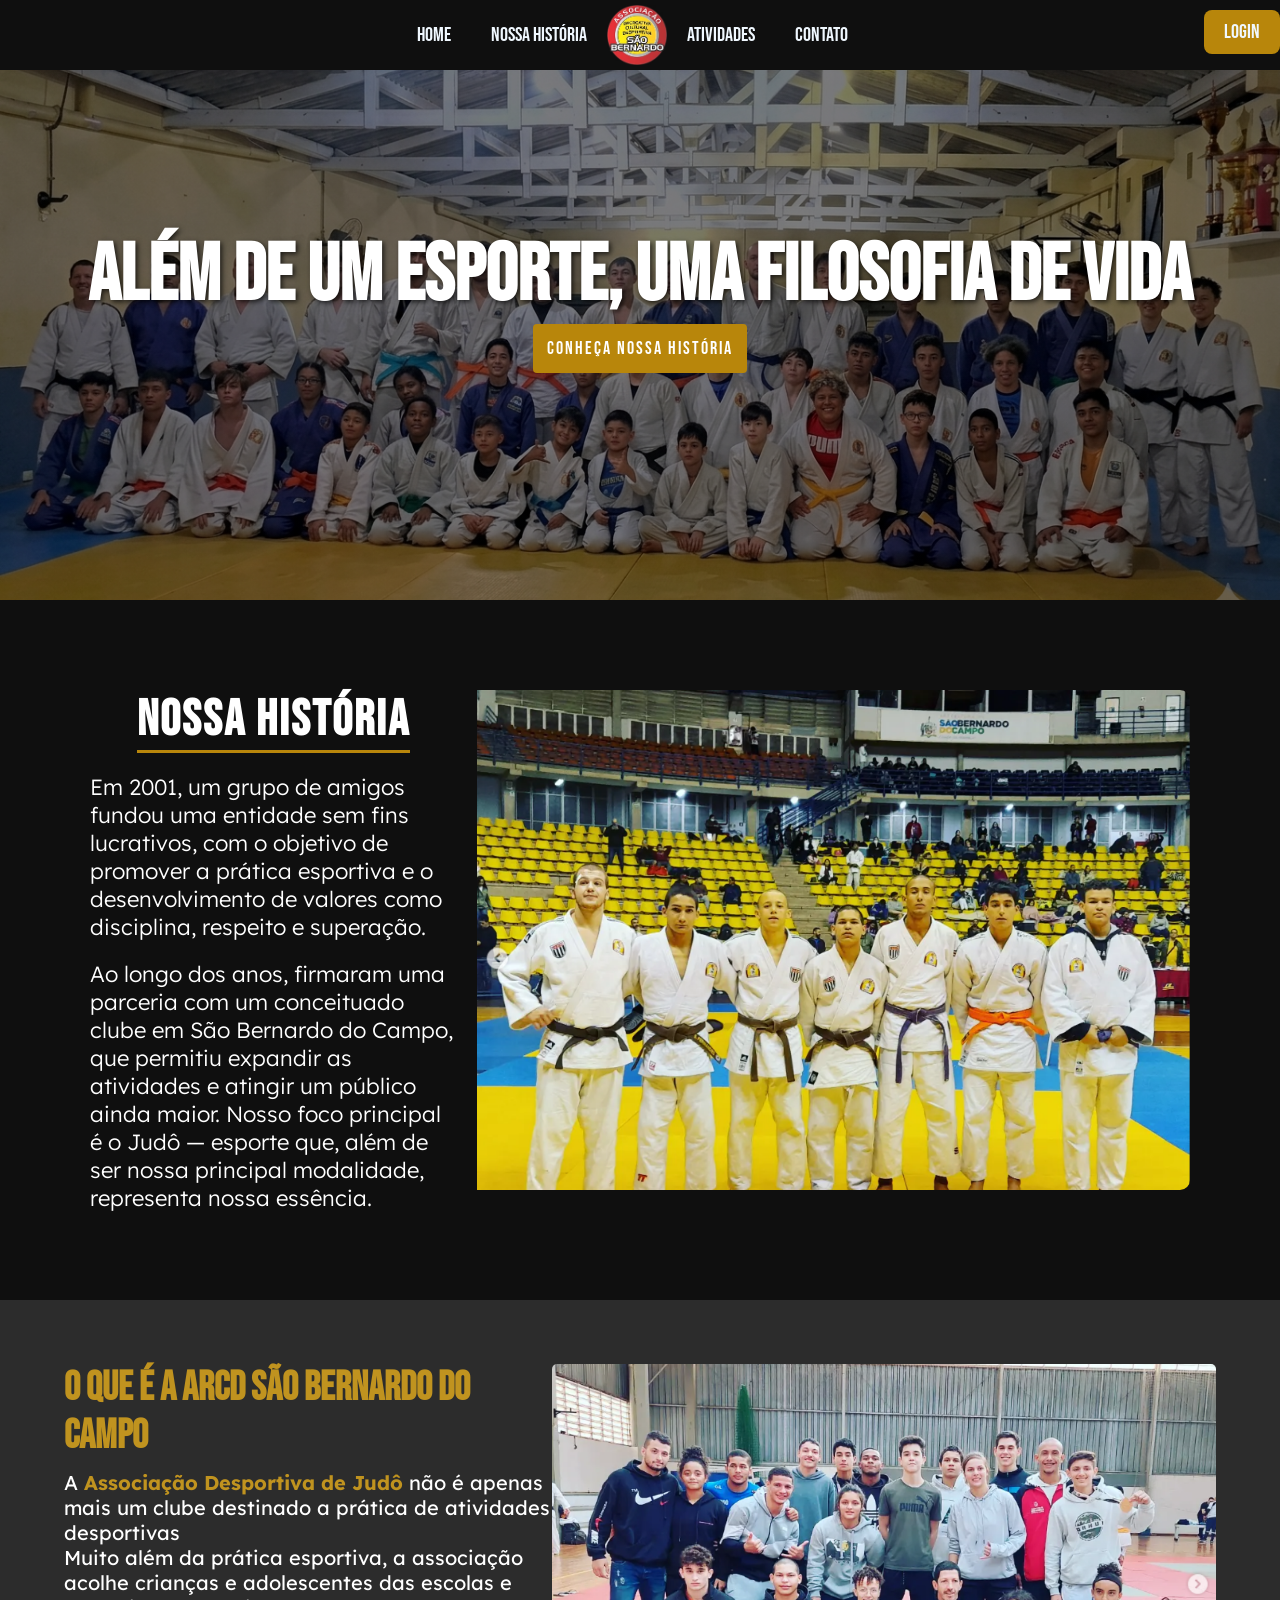
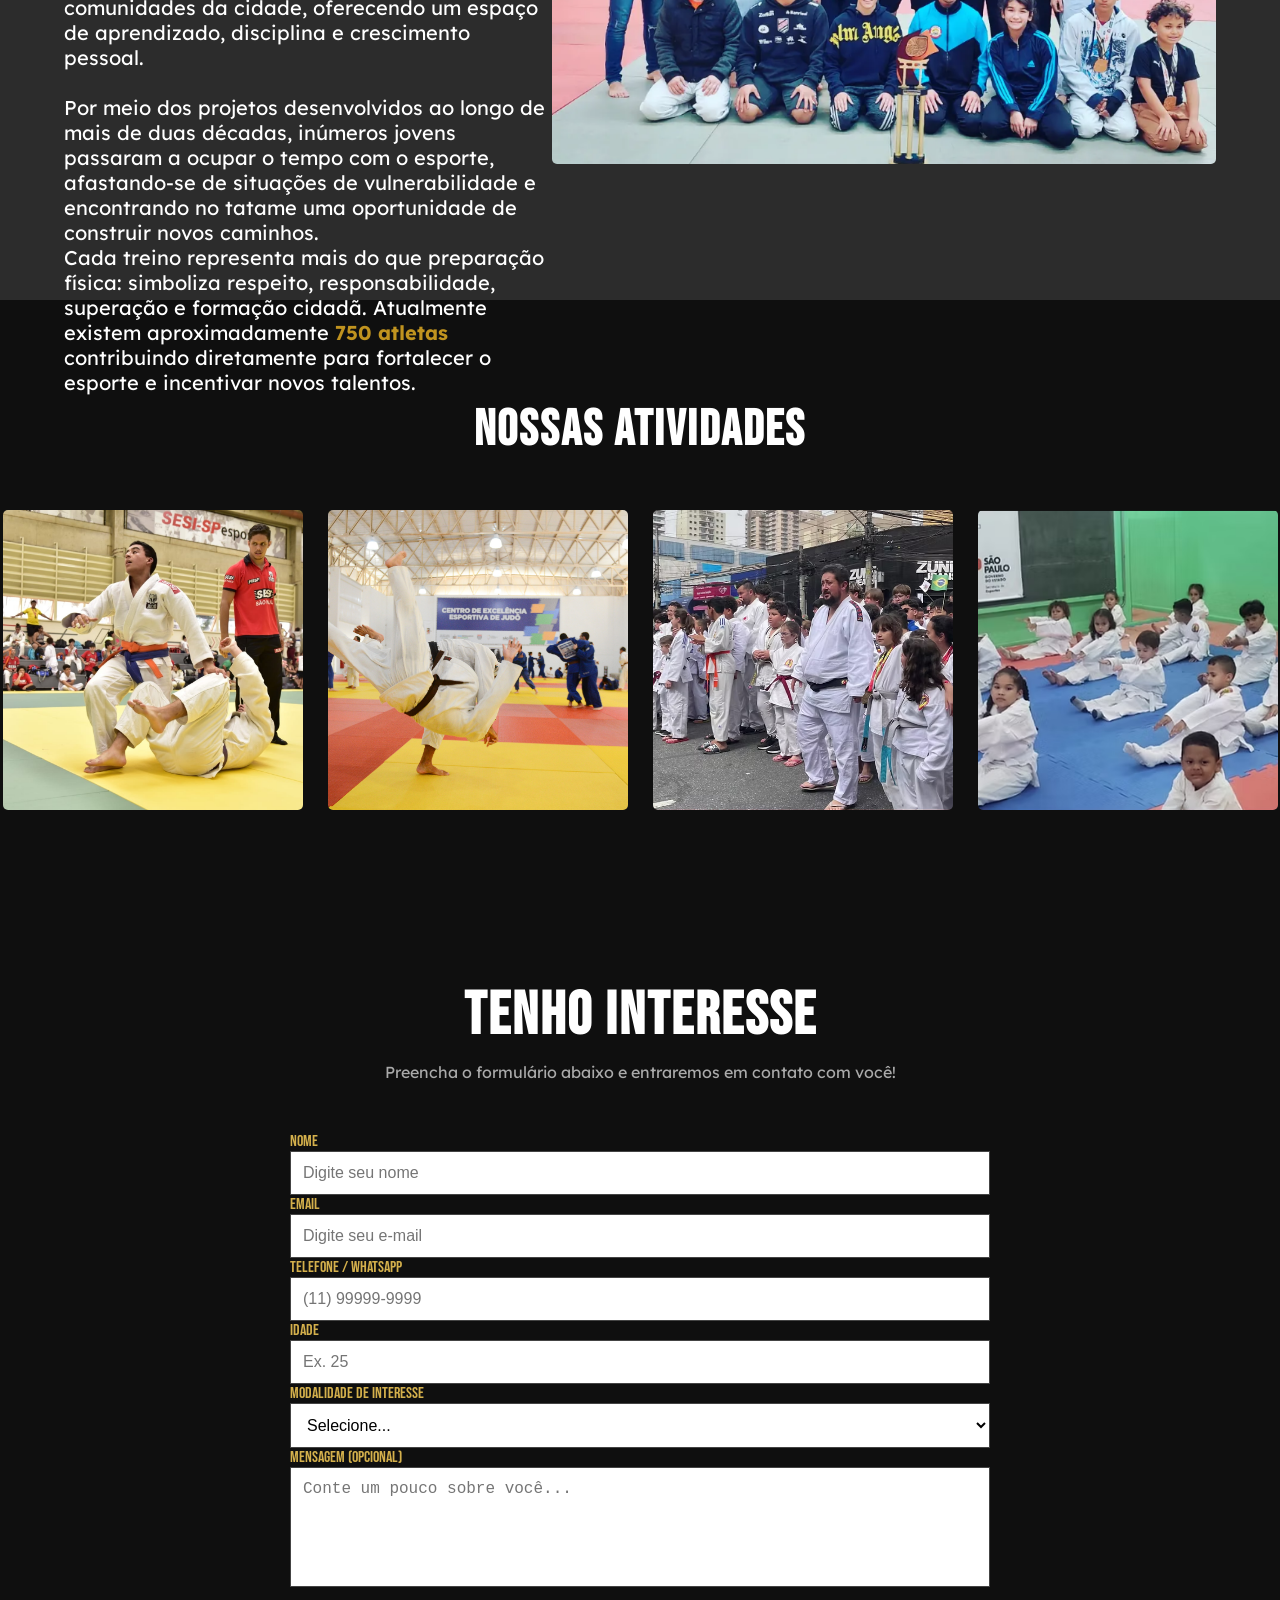
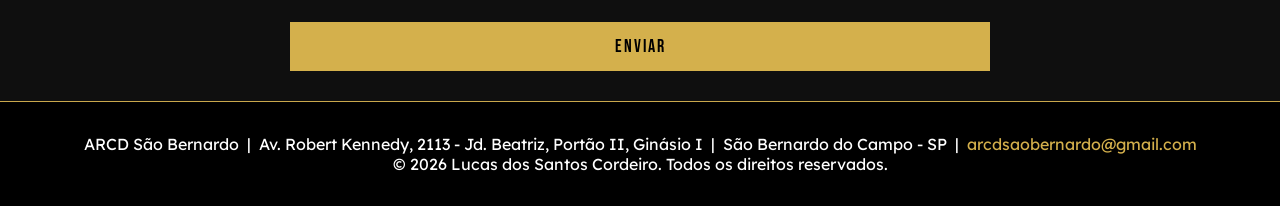
<file: web-data-viz-main/public/index.html>
<!doctype html>
<html lang="en">
  <head>
    <meta charset="UTF-8" />
    <meta name="viewport" content="width=device-width, initial-scale=1.0" />
    <title>ARCD | Página Inicial</title>
    <link rel="preconnect" href="https://fonts.googleapis.com" />
    <link rel="preconnect" href="https://fonts.gstatic.com" crossorigin />
    <link
      href="https://fonts.googleapis.com/css2?family=Bebas+Neue&family=Lora:ital,wght@0,400..700;1,400..700&display=swap"
      rel="stylesheet" />
    <link rel="preconnect" href="https://fonts.googleapis.com">
<link rel="preconnect" href="https://fonts.gstatic.com" crossorigin>
<link href="https://fonts.googleapis.com/css2?family=Lexend&family=Roboto:ital,wdth,wght@0,75..100,100..900;1,75..100,100..900&display=swap" rel="stylesheet">
    <link rel="stylesheet" href="./css/projeto.css" />
  </head>

  <body>
    <nav class="nav">
      <ul class="nav-lista">
        <li>
          <a href="#">Home</a>
        </li>
        <li>
          <a href="#nossa_historia">Nossa história</a>
        </li>
        <li>
          <img href="#home" src="./img/logoARCD.png" alt="" />
        </li>
        <li>
          <a href="#atividades">Atividades</a>
        </li>
        <li>
          <a href="#section_contato">Contato</a>
        </li>
      </ul>

      <div class="botao-login">
        <a href="./login.html">Login</a>
      </div>
    </nav>

<!-- INICIO MAIN -->
    <section class="main">
<div>
  <h1>Além de um esporte, uma filosofia de vida</h1>
  <a href="">
    <button class="historia">Conheça nossa história</button>
  </a>
  
</div>
    </section>
<!-- FINAL DO MAIN -->

<!-- INÍCIO SOBRE -->
<section id="nossa_historia" class="secao-sobre">
<div class="texto-sobre">
<h1>Nossa História</h1>
<p>Em 2001, um grupo de amigos fundou uma entidade sem fins lucrativos, com o objetivo de promover a prática esportiva e o desenvolvimento de valores como disciplina, respeito e superação.</p> <br>
<p>Ao longo dos anos, firmaram uma parceria com um conceituado clube em São Bernardo do Campo, que permitiu expandir as atividades e atingir um público ainda maior. Nosso foco principal é o Judô — esporte que, além de ser nossa principal modalidade, representa nossa essência.</p>
</div>
<div>
<img src="./img/Torneio Budokan.png" alt="Torneio Budokan - Equipe São Bernardo do Campo">
</div>
</section>
<!-- FINAL SOBRE -->

<!-- COMEÇO: O QUE É -->
<section class="sobre-arcd">
<div class="texto-sobre-arcd">
<h1>O QUE É A ARCD SÃO BERNARDO DO CAMPO</h1>
<p>A <span class="destaque">Associação Desportiva de Judô</span> não é apenas mais um clube destinado a prática de atividades desportivas </p>
<p>Muito além da prática esportiva, a associação acolhe crianças e adolescentes das escolas e comunidades da cidade, oferecendo um espaço de aprendizado, disciplina e crescimento pessoal.<br><br>
Por meio dos projetos desenvolvidos ao longo de mais de duas décadas, inúmeros jovens passaram a ocupar o tempo com o esporte, afastando-se de situações de vulnerabilidade e encontrando no tatame uma oportunidade de construir novos caminhos. <br>Cada treino representa mais do que preparação física: simboliza respeito, responsabilidade, superação e formação cidadã.
Atualmente existem aproximadamente <span class="destaque">750 atletas</span> contribuindo diretamente para fortalecer o esporte e incentivar novos talentos.</p>
</div>
<div>
  <img src="./img/institutoHungaro.png" alt="">
</div>

</section>

<!-- FINAL: O QUE É -->

<section id="atividades" class="atividades">
<div class="texto-atividades">
<h1>NOSSAS ATIVIDADES</h1>
<div class="cards">

<div class="card">
<img src="./img/Liga sesi SUB 18.jpg" alt="">
</div>
<div class="card">
  <img src="./img/treinoCesao.jpg" alt="">
</div>

<div class="card">
<img src="./img/passeataMarechal.png" alt="">
</div>
<div class="card">
<img src="./img/projetos.png" alt="">
</div>
</div>
</div>
</section>

<section id="section_contato" class="formulario-interesse">
<div class="titulo">
<h1>TENHO INTERESSE</h1>
<p>Preencha o formulário abaixo e entraremos em contato com você!</p>

<label>Nome </label>
<input type="text" id="input_nome" placeholder="Digite seu nome"> 
<label>Email</label>
<input type="text" id="input_email" placeholder="Digite seu e-mail">
<label>Telefone / WhatsApp </label>
<input type="text" id="input_telefone" placeholder="(11) 99999-9999"> 
<label>Idade</label>
<input type="text" id="input_idade" placeholder="Ex. 25">
<label>Modalidade de interesse </label>
<select id="select_modalidade">
  <option value="">Selecione...</option>
  <option value="iniciacao_judo">Iniciação ao Judô</option>
  <option value="competicao_judo">Judô Competição</option>
  <option value="altoRendimento_judo">Alto Rendimento</option>
</select><br>
<label>Mensagem (opcional)</label>
<textarea id="input_mensagem" placeholder="Conte um pouco sobre você..."></textarea>

<button onclick="enviarInteresse()">Enviar</button>

</div>
</section>

</section>

 <footer>
      <p>
        ARCD São Bernardo &nbsp;|&nbsp;
        Av. Robert Kennedy, 2113 - Jd. Beatriz, Portão II, Ginásio I &nbsp;|&nbsp;
        São Bernardo do Campo - SP &nbsp;|&nbsp;
        <a class="link-email" href="mailto:arcdsaobernardo@gmail.com">arcdsaobernardo@gmail.com</a>
      </p>
      <p>&copy; 2026 Lucas dos Santos Cordeiro. Todos os direitos reservados.</p>
    </footer>



  </body>
</html>

<script>

function enviarInteresse() {
    var nomeVar      = document.getElementById('input_nome').value;
    var emailVar     = document.getElementById('input_email').value;
    var telefoneVar  = document.getElementById('input_telefone').value;
    var idadeVar     = document.getElementById('input_idade').value;
    var modalidadeVar = document.getElementById('select_modalidade').value;
    var mensagemVar  = document.getElementById('input_mensagem').value;

    if (nomeVar == '' || emailVar == '' || telefoneVar == '') {
      alert('Nome, email e telefone são obrigatórios.');
      return;
    }

    fetch('/interessados/cadastrar', {
      method: 'POST',
      headers: { 'Content-Type': 'application/json' },
      body: JSON.stringify({
        nomeServer:      nomeVar,
        emailServer:     emailVar,
        telefoneServer:  telefoneVar,
        idadeServer:     idadeVar,
        modalidadeServer: modalidadeVar,
        mensagemServer:  mensagemVar,
        fkCrecServer:    1
      })
    })
    .then(function (resposta) {
      if (resposta.ok) {
        alert('Interesse enviado com sucesso! Entraremos em contato em breve.');
        document.getElementById('input_nome').value = '';
        document.getElementById('input_email').value = '';
        document.getElementById('input_telefone').value = '';
        document.getElementById('input_idade').value = '';
        document.getElementById('select_modalidade').value = '';
        document.getElementById('input_mensagem').value = '';
      } else {
        alert('Erro ao enviar. Tente novamente.');
      }
    })
    .catch(function (erro) {
      console.error('Erro: ', erro);
    });
  }
</script>
</file>
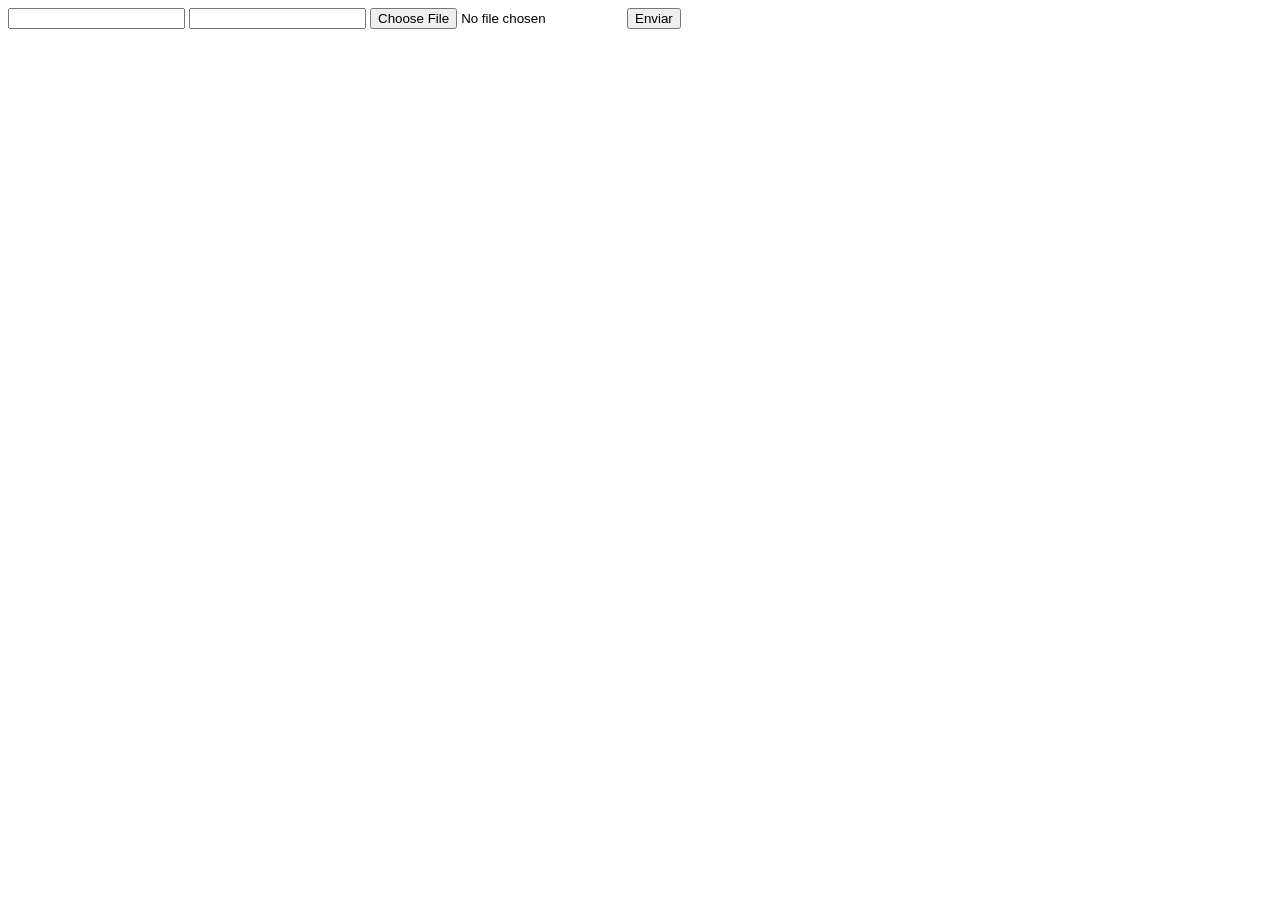
<file: web-data-viz-main/DOCUMENTOS_DE_APOIO/exemplo_de_upload_de_arquivo/public/index.html>
<!DOCTYPE html>
<html lang="en">

<head>
  <meta charset="UTF-8">
  <meta http-equiv="X-UA-Compatible" content="IE=edge">
  <meta name="viewport" content="width=device-width, initial-scale=1.0">
  <title>Upload</title>
</head>

<body>

  <div>
    <input name="nome" id="nome" type="text" />
    <input name="email" id="email" type="url" />
    <input name="foto" id="foto" type="file" />
    <button onclick="enviar()">Enviar</button>
  </div>

  <div id="container"></div>
</body>

</html>

<script>
  function enviar() {
    const formData = new FormData();
    formData.append('foto', foto.files[0])
    formData.append('nome', nome.value)
    formData.append('email', email.value)

    fetch("/usuarios/cadastro", {
      method: "POST",
      body: formData
    })
      .then(res => {
        window.location = "./perfil.html"
      })
      .catch(err => {
        console.log(err);
      })
  }
</script>
</file>
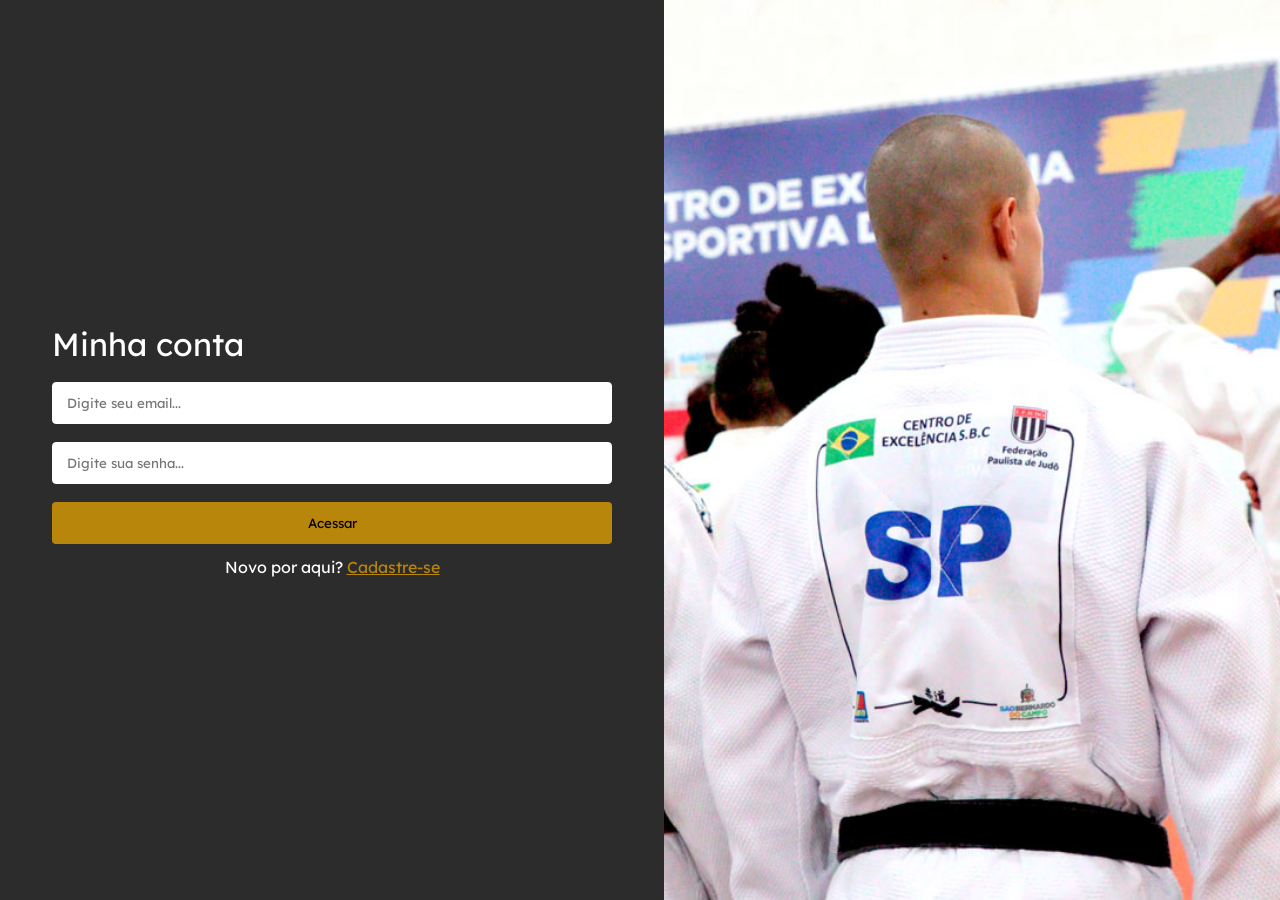
<file: web-data-viz-main/public/login.html>
<!DOCTYPE html>
<html lang="en">

<head>
  <meta charset="UTF-8">
  <meta name="viewport" content="width=device-width, initial-scale=1.0">
  <title>ARCD | Login</title>

  <script src="./js/sessao.js"></script>

  <link rel="preconnect" href="https://fonts.googleapis.com">
  <link rel="preconnect" href="https://fonts.gstatic.com" crossorigin>
  <link
    href="https://fonts.googleapis.com/css2?family=Lexend&family=Roboto:ital,wdth,wght@0,75..100,100..900;1,75..100,100..900&display=swap"
    rel="stylesheet">
  <link rel="stylesheet" href="./css/login.css">

</head>

<body>

  <main class="container">

    <section class="area-formulario">

      <h1>Minha conta</h1>
      <form class="formulario">
        <input class="input" type="email" id="email_input" placeholder="Digite seu email...">
        <input class="input" type="password" id="senha_input" placeholder="Digite sua senha...">
      </form>
      <button class="botao" type="submit" onclick="entrar()">Acessar</button>


      <div class="login">
        <div class="alerta_erro">
          <div class="card_erro" id="cardErro">
            <span class="erros-login" id="mensagem_erro"></span>
          </div>
        </div>

        <div class="area">
          <span class="link">Novo por aqui? <a class="link-cadastro" href="cadastro.html">Cadastre-se</a> </span>
        </div>

         <div id="div_aguardar" class="loading-div">
                    <img src="./assets/aguarde-orange.gif" id="loading-gif">
                </div>

    </section>


    <section class="area-imagens">
      <img src="./img/Prefeitura-de-Sao-Bernardo-do-Campo-realiza-nova-seletiva-para-atletas-de-judo-1.jpg"
        alt="Seletiva de judo ARCD">
    </section>

  </main>


</body>

</html>

<script>
 function entrar() {
        aguardar();

        var emailVar = email_input.value;
        var senhaVar = senha_input.value;

        if (emailVar == "" || senhaVar == "") {
            cardErro.style.display = "block"
            mensagem_erro.innerHTML = "Preencha todos os campos!";
            finalizarAguardar();
            return false;
        }
        else {
            setInterval(sumirMensagem, 5000)
        }

        console.log("FORM LOGIN: ", emailVar);
        console.log("FORM SENHA: ", senhaVar);

        fetch("/usuarios/autenticar", {
            method: "POST",
            headers: {
                "Content-Type": "application/json"
            },
            body: JSON.stringify({
                emailServer: emailVar,
                senhaServer: senhaVar
            })
        }).then(function (resposta) {
            console.log("ESTOU NO THEN DO entrar()!")

            if (resposta.ok) {
                console.log(resposta);

                resposta.json().then(json => {
                    console.log(json);
                    console.log(JSON.stringify(json));
                    sessionStorage.EMAIL_USUARIO = json.email;
                    sessionStorage.NOME_USUARIO = json.nome;
                    sessionStorage.ID_USUARIO = json.id;
                    sessionStorage.CREC_ID = JSON.stringify(json.crecId)

                    setTimeout(function () {
                        window.location = "./dashboard/dashboard.html";
                    }, 1000); 

                });

            } else {

                console.log("Houve um erro ao tentar realizar o login!");

                resposta.text().then(texto => {
                    console.error(texto);
                    finalizarAguardar(texto);
                });
            }

        }).catch(function (erro) {
            console.log(erro);
        })

        return false;
    }

    function sumirMensagem() {
        cardErro.style.display = "none"
    }

  </script>
</file>
<file: web-data-viz-main/public/css/projeto.css>
*{
    margin: 0;
    padding: 0;
    outline: 0;
    box-sizing: border-box;
    scroll-behavior: smooth;
}

body {
  font-family: "Bebas Neue", sans-serif;
  font-weight: 400;
  font-style: normal;
}

/* Cabeçalho */

.nav{
  background-color: rgb(15, 15, 15);
  height: 70px;
  width: 100%;
  display: flex;
  position: fixed;
  z-index: 100;
}
.nav-lista{
  display: flex;
  align-items: center;
  list-style: none;
  width: 100%;
  justify-content: center;
  padding: 0 10px;
   margin-left: 60px
}

.nav-lista a{
text-decoration: none;
color: aliceblue;
padding: 20px;
font-size: 20px;
}
.nav-lista a:hover{
  color: darkgoldenrod;
}

.nav-lista img{
  height: 60px;
  margin-top: 5px;
}

.botao-login{
   text-decoration: none;
  color: white;
  font-size: 20px;
display: flex;
  background-color: darkgoldenrod;
  margin-top: 10px;
  padding: 10px 20px;
  border-radius: 8px;
   align-items: center;
  white-space: nowrap;
   height: fit-content;
   cursor: pointer;

}
.botao-login a {
font-size: 20px;
color: aliceblue;
text-decoration: none;
}

/* Cabeçalho */

/* INICIO MAIN */

.main{
width: 100%;
height: 600px;
background-image:
   linear-gradient(rgba(0,0,0,0.5), rgba(0,0,0,0.5)),
url("../img/tumar_crec_4k.png");
display: flex;
align-items: center;
background-position: center;
background-size: cover;
justify-content: center;
}
.main h1{
  color: #fff;
  font-size: 80px;
  padding: 0px 50px;
  text-shadow:  2px 2px 5px rgba(0,0,0,0.7);;
}

.historia{
  cursor: pointer;
  color: #fff;
  background-color: darkgoldenrod;
  border: 0;
  font-size: 18px;
  padding: 14px;
  border-radius: 4px;
  text-decoration: none;
   font-family: "Bebas Neue", sans-serif;
  font-weight: 400;
  font-style: normal;
  letter-spacing: 2px;
  transition: 0.6s;
}

.main a {
  text-decoration: none;
  color: black;
  display: flex;
  justify-content: center;
}

.historia:hover{
transform:scale(1.1);
}

/* FIM MAIN */

/* INICIO SOBRE */

.secao-sobre{
background-color: rgb(15, 15, 15);
display: flex;
color: #fff;
justify-content: center;
padding: 7%;
height: 700px;

}

.texto-sobre h1{
  margin-bottom: 20px;
  font-size: 50px;
  letter-spacing: 2px;
  border-bottom: 3px solid darkgoldenrod;
  display: table; 
  text-align: center;
   margin-left: auto;
  margin-right: auto;

}

.texto-sobre p{
   font-family: "Lexend", sans-serif;
  font-optical-sizing: auto;
  font-weight: 400px;
  font-style: normal;
  font-size: 22px;
  font-weight: 300;
}

.secao-sobre img{
  border-radius: 10px;
  height: 500px;
  padding-left: 20px;
   transition: 0.6s;
}

.secao-sobre img:hover{
  transform: scale(1.02)
}

/* FINAL SOBRE */

/* INICIO: SOBRE ARCD */
.sobre-arcd{
background-color: #2c2c2c;
height: 600px;
display: flex;
justify-content: center;
padding: 5%;
}



.texto-sobre-arcd h1{
  color: rgb(192, 147, 31);
  font-size: 40px;
  margin-bottom: 10px;
}
.texto-sobre-arcd p {
  color: #fff;
  font-family: "Lexend", sans-serif;
  font-optical-sizing: auto;
  font-weight: 400px;
  font-style: normal;
  font-size: 20px;
}

.destaque {
  color:rgb(192, 147, 31);
  font-family: "Lexend", sans-serif;
  font-weight: bold
}

.sobre-arcd img{
height: 400px;
border-radius: 5px;
}
/* FINAL: SOBRE ARCD */

.atividades{
  width: 100%;
  height: 600px;
display: flex;
 align-items: center;
  justify-content: center;
   padding-top: 10px;
   background-color: rgb(15, 15, 15);
}
.texto-atividades{
  color: #fff;
  letter-spacing: 2px;
}

.texto-atividades h1{
   text-align: center;
  font-size: 50px;
  margin-bottom: 20px;
}

.cards{
  margin-top: 50px;
  display: flex;
  justify-content: center;
  align-items: center;
  gap: 25px;
}
.card{
  width: 300px;
  height: 300px;
  overflow: hidden;
  border-radius: 5px;
  transition: 0.5s;
}

.card img{
  width: 100%;
  height: 100%;
  object-fit: cover;
}

.card:hover{
  transform: scale(1.05);
}

.formulario-interesse{
  background-color: rgb(15, 15, 15);
  padding-top: 80px;
  display: flex;
  justify-content: center;
  width: 100%;
  padding-bottom: 30px;
}

.titulo{
  width: 100%;
  max-width: 700px;
  color: #d4b04c;
}

.titulo h1{
  text-align: center;
  font-size: 60px;
  margin-bottom: 10px;
  letter-spacing: 2px;
  color: white;
}

.titulo p{
  text-align: center;
  color: #aaa;
  margin-bottom: 50px;
  font-family: "Lexend", sans-serif;
}

.titulo input,
.titulo select,
.titulo textarea{
  width: 100%;
  padding: 12px;
  border: 1px solid #444;
  background-color: #fff;
  color: black;
  font-size: 16px;
  outline: none;
}

.titulo textarea{
  height: 120px;
  resize: none;
}

/* BOTÃO */

.titulo button{
  width: 100%;
  margin-top: 30px;
  padding: 14px;
  border: none;
  background-color: #d4b04c;
  color: black;
  font-size: 18px;
  cursor: pointer;
  transition: 0.4s;
  font-family: "Bebas Neue", sans-serif;
  letter-spacing: 2px;
}

.titulo button:hover{
  background-color: rgb(192, 147, 31);
}

.link-email{
color: #d4b04c;
text-decoration: none;
list-style: none;
}

footer {
  background-color:black;
  border-top: 1px solid;
  padding: 2rem;
  text-align: center;
border-top: 1px solid #c9a84c;
}

footer p {
 color:white;
  font-family: "Lexend", sans-serif;
  font-weight: normal;
}
</file>
<file: web-data-viz-main/public/css/login.css>
*{
    margin: 0;
    padding: 0;
    outline: 0;
    box-sizing: border-box;
font-family: "Lexend", sans-serif;
  font-weight: 400;
  font-style: normal;
}

body{
background-color: #2c2c2c;
width: 100%;
color: #fff;
}

.container{
  display: flex;
  align-items: center;
  justify-content: center;
  flex-direction: row;
  margin: 0 auto;
}

.area-formulario{
  flex:1;
  display: flex;
  flex-direction: column;
  justify-content: center;
  align-items: center;
  padding: 0 24px;
}

.area-formulario h1{
  width: 100%;
  max-width: 560px;
  margin-bottom: 18px;
  font-size: 32px;
}

.link-cadastro{
  color: darkgoldenrod;
  text-decoration: underline;

}

.formulario{
  position: relative;
  display: flex;
  flex-direction: column;
  width: 100%;
  max-width: 560px;
}

.input{
  border: 1px solid #fff;
  border-radius: 4px;
  margin-bottom: 18px;
  min-width: 100%;
  padding: 0 14px;
}

.formulario input[type=text],
.formulario input[type=email],
.formulario input[type=password]{
  height: 42px;
}
.botao{
  background-color: darkgoldenrod;
  height: 42px;
  border-radius: 4px;
  max-width: 560px;
  width: 100%;
  border: 0;
  cursor: pointer;
   transition: 0.6s;
   margin-bottom: 5px;
}
.botao:hover{
transform: scale(1.01);
}

.area-imagens{
  flex:1;
  height: 100vh;
  display: flex;
  overflow: hidden;
  
}
.area-imagens img{
  width: 100%;
  height: 100%;
   object-fit: cover
}

.card_erro {
    display: none;
    background-color: #c0392b;
    color: #fff;
    border-radius: 4px;
    padding: 10px 14px;
    width: 100%;
    max-width: 560px;
    margin-bottom: 10px;
}

.alerta_erro {
    width: 100%;
    max-width: 560px;
    display: flex;
    justify-content: center;
    margin-bottom: 8px;
}

.loading-div {
    display: none;
    justify-content: center;
}

.loading-div img {
    height: 40px;
}
</file>
